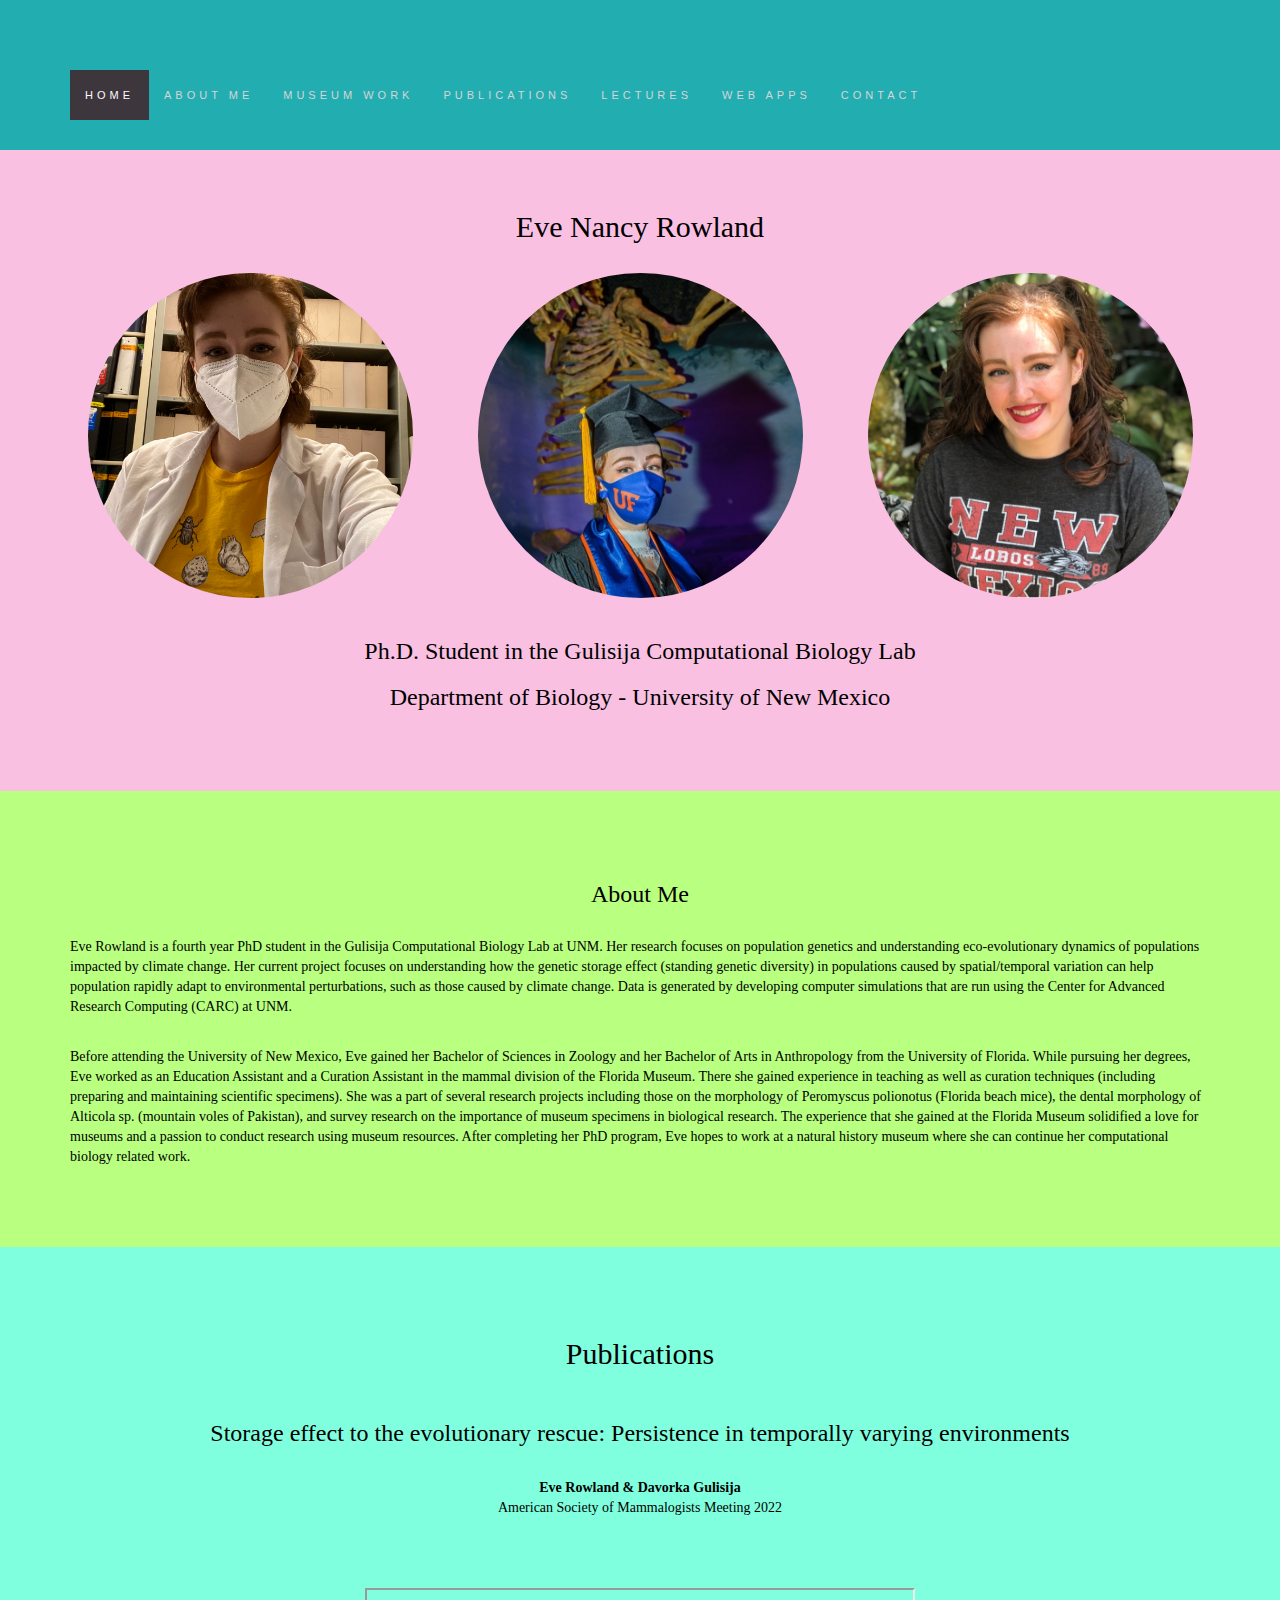
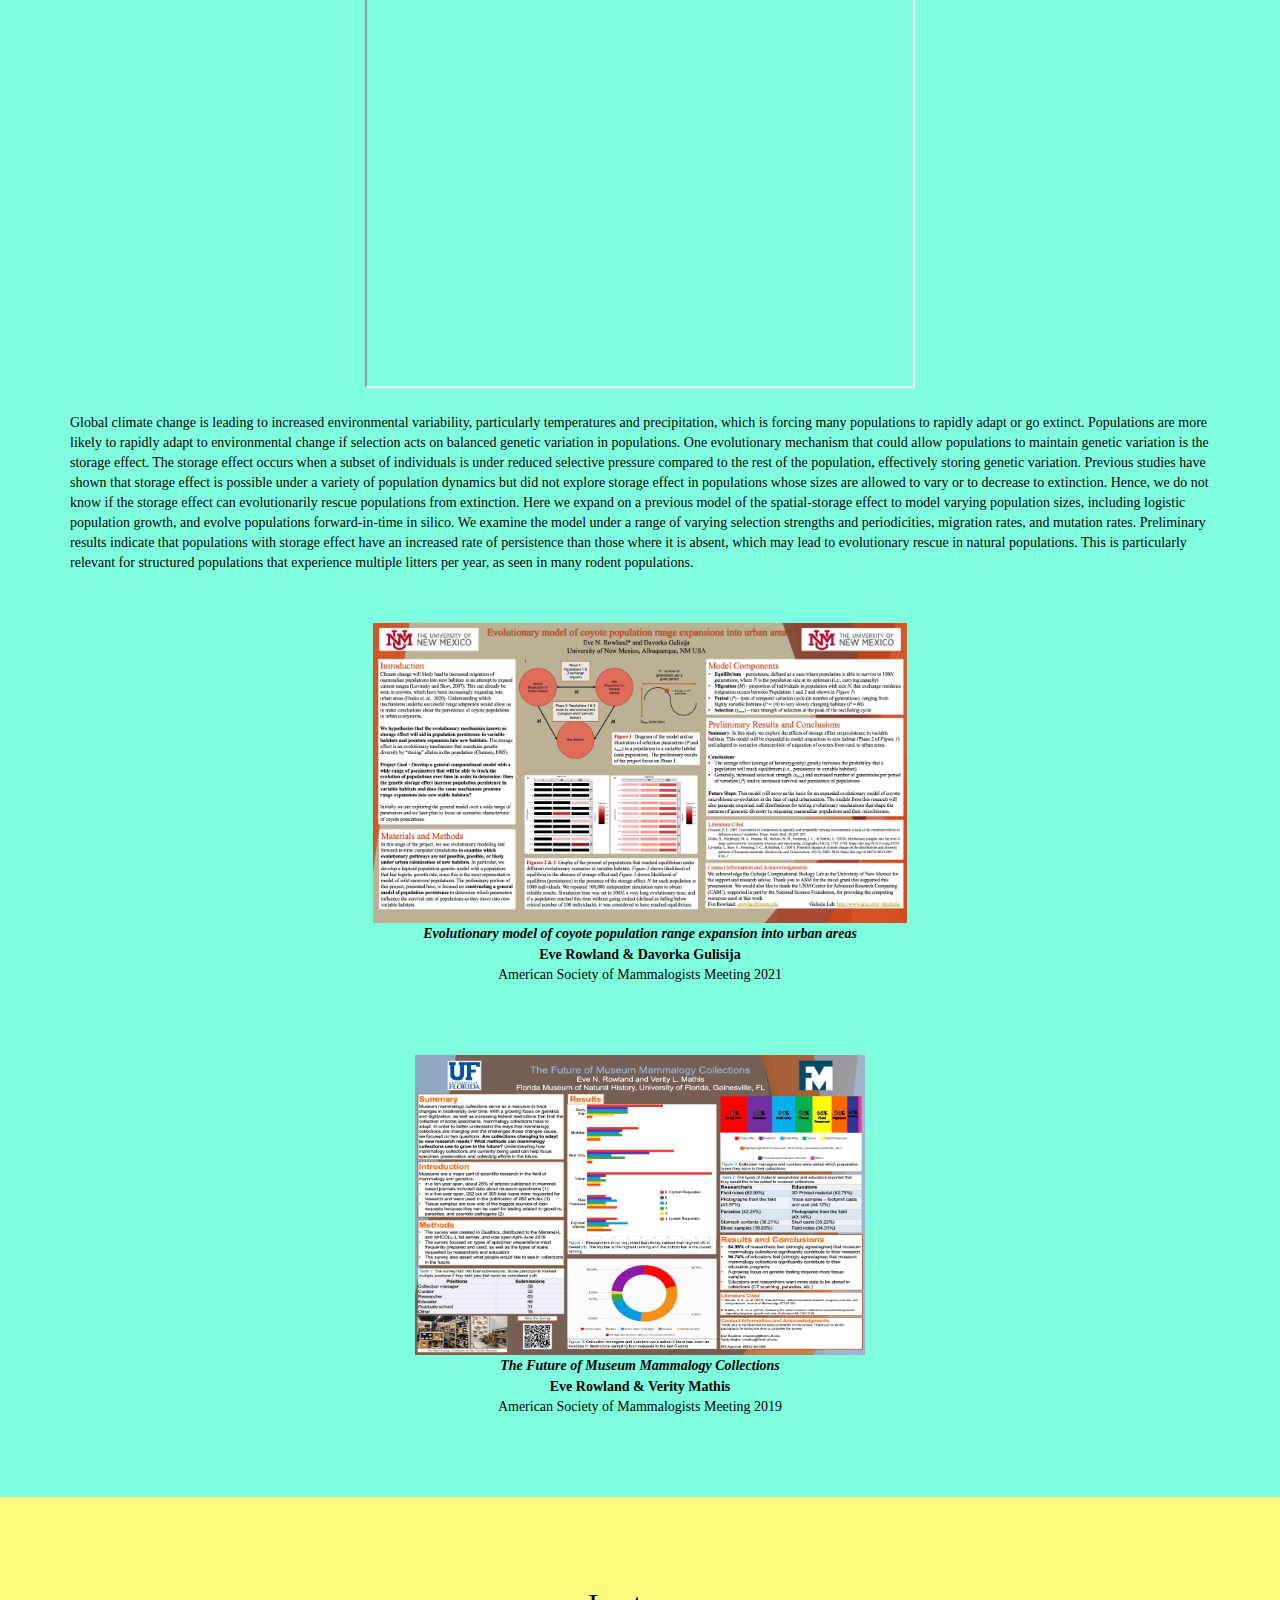
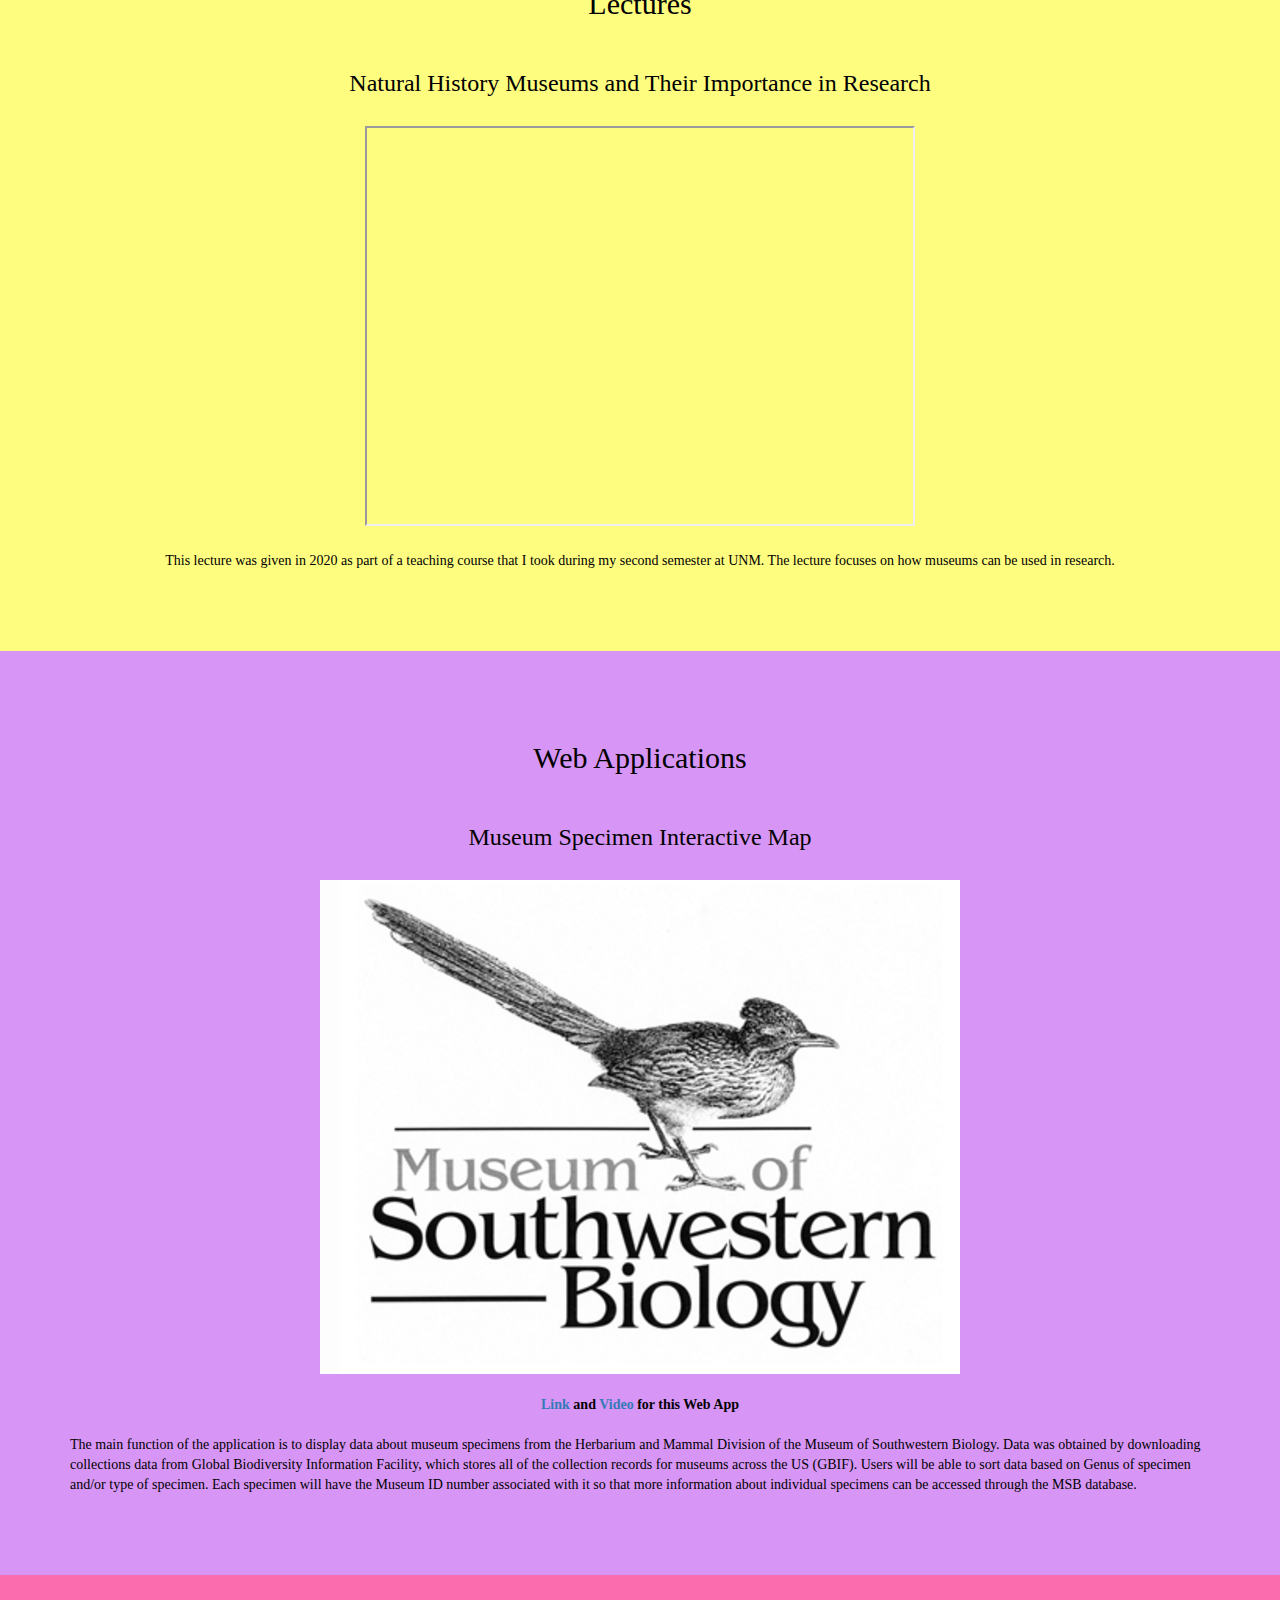
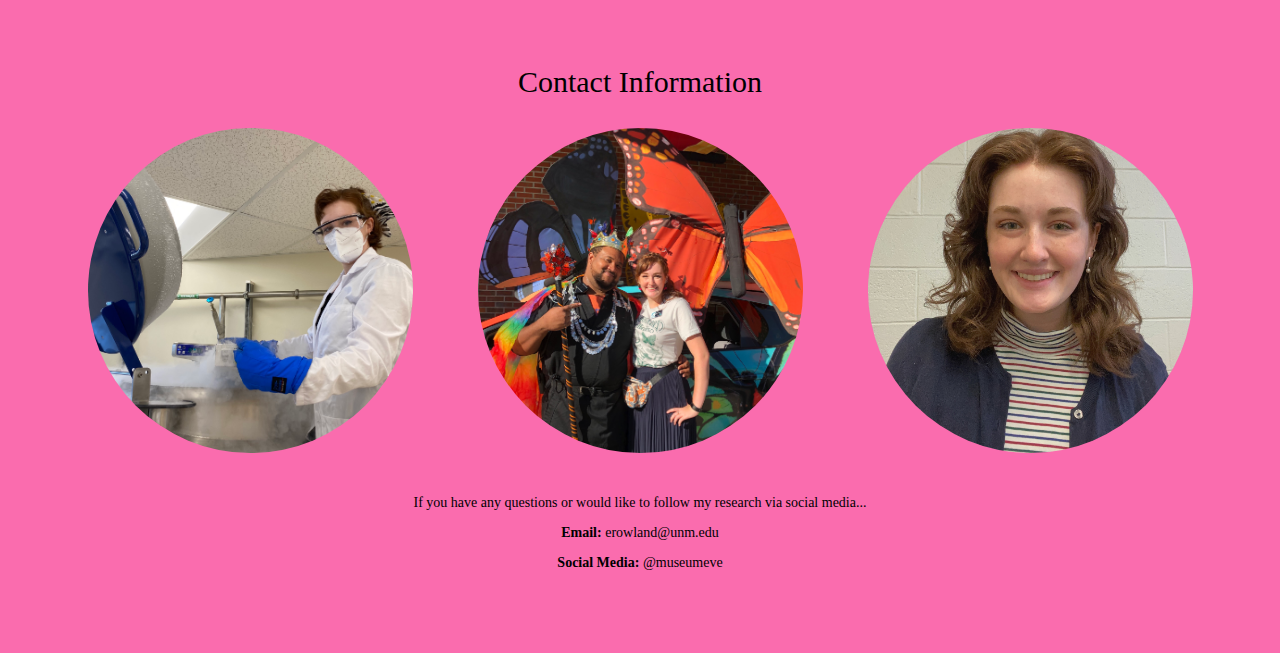
<file: index.html>
<!DOCTYPE html>
<html lang="en">

<head>
    <title>Eve Rowland - Personal Website</title>
    <meta charset="utf-8">

    <!--Need to download these and include in the downloaded folders-->
    <meta name="viewport" content="width=device-width, initial-scale=1">
    <link rel="stylesheet" href="JS_CSS_downloaded_libraries/JS_CSS_downloaded_libraries:3.4.1_bootstrap.css">
    <script src="JS_CSS_downloaded_libraries/JS_CSS_downloaded_libraries:3.5.1:jquery.min.js"></script>
    <script src="JS_CSS_downloaded_libraries/JS_CSS_downloaded_libraries:3.4.1:js:bootstrap.min.js"></script>

    <link rel="stylesheet" href="myCSS_styleFiles/PersonalWebsite.css" />
    <script src="myJS_scripts/PersonalWebsite.js"></script>

</head>


<body id="myPage" data-spy="scroll" data-target=".navbar" data-offset="50">
    <!--Navigation Bar-->
    <nav class="navbar navbar-default navbar-fixed-top">
        <div class="container-fluid">
            <div class="navbar-header">
                <button type="button" class="navbar-toggle" data-toggle="collapse" data-target="#myNavbar">
                    <span class="icon-bar"></span>
                    <span class="icon-bar"></span>
                    <span class="icon-bar"></span>
                </button>
            </div>
            <div class="collapse navbar-collapse" id="myNavbar">
                <ul class="nav navbar-nav navbar-left">
                    <li><a href="#home">HOME</a></li>
                    <li><a href="#about">ABOUT ME</a></li>
                    <li><a href="#myCarousel">MUSEUM WORK</a></li>
                    <li><a href="#publications">PUBLICATIONS</a></li>
                    <li><a href="#lectures">LECTURES</a></li>
                    <li><a href="#webApp">WEB APPS</a></li>
                    <li><a href="#contact">CONTACT</a></li>
                </ul>
            </div>
        </div>
    </nav>

    <!--Introductory Section of Web Page-->
    <div id="home" class="container-fluid bg-1 text-center">
        <br>
        <br>
        <br>
        <br>
        <br>
        <br>
        <h2>Eve Nancy Rowland</h2>
        <br>
        <div class="row">
            <div class="col-sm-4">
                <img src="images/lab3.jpeg" class="img-circle" alt="Lab photo" style="width:325px;height:325px;">
            </div>
            <div class="col-sm-4">
                <img src="images/graduate1.jpg" class="img-circle" alt="Graduation" style="width:325px;height:325px;">
            </div>
            <div class="col-sm-4">
                <img src="images/headshot4.jpg" class="img-circle" alt="Headshot" style="width:325px;height:325px;">
            </div>
        </div><br>
        <h3>Ph.D. Student in the Gulisija Computational Biology Lab</h3>
        <h3>Department of Biology - University of New Mexico</h3>
    </div>

    <!--About Me Section-->
    <div id="about" class="container-fluid bg-2 text-center">
        <h3>About Me</h3>
        <br>
        <p style="text-align: left;">Eve Rowland is a fourth year PhD student in the Gulisija Computational Biology Lab
            at UNM. Her research focuses on population genetics and understanding eco-evolutionary dynamics of
            populations impacted by climate change. Her current project focuses on understanding how the genetic storage
            effect (standing genetic diversity) in populations caused by spatial/temporal variation can help population
            rapidly adapt to environmental perturbations, such as those caused by climate change. Data is generated by
            developing computer simulations that are run using the Center for Advanced Research Computing (CARC) at UNM.
        </p>
        <br>
        <p style="text-align: left;">Before attending the University of New Mexico, Eve gained her Bachelor of Sciences
            in Zoology and her Bachelor of Arts in Anthropology from the University of Florida. While pursuing her
            degrees, Eve worked as an Education Assistant and a Curation Assistant in the mammal division of the Florida
            Museum. There she gained experience in teaching as well as curation techniques (including preparing and
            maintaining scientific specimens). She was a part of several research projects including those on the
            morphology of Peromyscus polionotus (Florida beach mice), the dental morphology of Alticola sp. (mountain
            voles of Pakistan), and survey research on the importance of museum specimens in biological research. The
            experience that she gained at the Florida Museum solidified a love for museums and a passion to conduct
            research using museum resources. After completing her PhD program, Eve hopes to work at a natural history
            museum where she can continue her computational biology related work.</p>
    </div>

    <!--Publication and Posters-->
    <div id="publications" class="container-fluid bg-3 text-center">
        <h2>Publications</h2>
        <br>
        <h3>Storage effect to the evolutionary rescue: Persistence in temporally varying environments</h3>
        <br>
        <b>Eve Rowland & Davorka Gulisija</b>
        <p>American Society of Mammalogists Meeting 2022</p>
        <br>
        <br>
        <br>
        <iframe width="550" height="400" src="https://www.youtube.com/embed/PPzVFRNOhlE"></iframe>
        <br>
        <br>
        <p style="text-align: left;">Global climate change is leading to increased environmental variability,
            particularly temperatures and precipitation, which is forcing many populations to rapidly adapt or go
            extinct. Populations are more likely to rapidly adapt to environmental change if selection acts on balanced
            genetic variation in populations. One evolutionary mechanism that could allow populations to maintain
            genetic variation is the storage effect. The storage effect occurs when a subset of individuals is under
            reduced selective pressure compared to the rest of the population, effectively storing genetic variation.
            Previous studies have shown that storage effect is possible under a variety of population dynamics but did
            not explore storage effect in populations whose sizes are allowed to vary or to decrease to extinction.
            Hence, we do not know if the storage effect can evolutionarily rescue populations from extinction. Here we
            expand on a previous model of the spatial-storage effect to model varying population sizes, including
            logistic population growth, and evolve populations forward-in-time in silico. We examine the model under a
            range of varying selection strengths and periodicities, migration rates, and mutation rates. Preliminary
            results indicate that populations with storage effect have an increased rate of persistence than those where
            it is absent, which may lead to evolutionary rescue in natural populations. This is particularly relevant
            for structured populations that experience multiple litters per year, as seen in many rodent populations.
        </p>
        <br>
        <br>
        <img src="images/poster2.jpg" alt="ASM Poster 2021" style="width:534px;height:300px;">
        <br>
        <b><i>Evolutionary model of coyote population range expansion into urban areas</b></i>
        <br>
        <b>Eve Rowland & Davorka Gulisija</b>
        <p>American Society of Mammalogists Meeting 2021</p>
        <br>
        <br>
        <br>
        <img src="images/poster1.jpg" alt="ASM Poster 2019" style="width:450px;height:300px;">
        <br>
        <b><i>The Future of Museum Mammalogy Collections</b></i>
        <br>
        <b>Eve Rowland & Verity Mathis</b>
        <p>American Society of Mammalogists Meeting 2019</p>
    </div>

    <!--Example Lectures and Talks-->
    <div id="lectures" class="container-fluid bg-4 text-center">
        <h2>Lectures</h2>
        <br>
        <h3>Natural History Museums and Their Importance in Research</h3>
        <br>
        <iframe width="550" height="400" src="https://www.youtube.com/embed/NGETh97RkaQ"></iframe>
        <br>
        <br>
        <p>This lecture was given in 2020 as part of a teaching course that I took during my second semester at UNM. The
            lecture focuses on how museums can be used in research. </p>
    </div>

    <!--Web Application-->
    <div id="webApp" class="container-fluid bg-5 text-center">
        <h2>Web Applications</h2>
        <br>
        <h3>Museum Specimen Interactive Map</h3>
        <br>
        <img src="images/msbLogo.png" alt="MSB Logo" style="width:640px;height:494px;">
        <br>
        <br>
        <b><a href="/MyWebApp/index.html">Link </a> and <a href="https://www.youtube.com/watch?v=MN-iFgIKtEE">Video </a> for this Web App</b>
        <br>
        <br>
        <p style="text-align: left;">The main function of the application is to display data about museum specimens from
            the Herbarium and Mammal Division of the Museum of Southwestern Biology. Data was obtained by downloading
            collections data from Global Biodiversity Information Facility, which stores all of the collection records
            for museums across the US (GBIF). Users will be able to sort data based on Genus of specimen and/or type of
            specimen. Each specimen will have the Museum ID number associated with it so that more information about
            individual specimens can be accessed through the MSB database. </p>
    </div>

    <!--Contact Information-->
    <div id="contact" class="container-fluid bg-6 text-center">
        <h2>Contact Information</h2>
        <br>
        <div class="row">
            <div class="col-sm-4">
                <img src="images/lab1.jpeg" class="img-circle" alt="Lab photo" style="width:325px;height:325px;">
            </div>
            <div class="col-sm-4">
                <img src="images/museum4.jpeg" class="img-circle" alt="Butterfly Fest"
                    style="width:325px;height:325px;">
            </div>
            <div class="col-sm-4">
                <img src="images/headshot2.JPG" class="img-circle" alt="Headshot" style="width:325px;height:325px;">
            </div>
        </div><br>
        <br>
        <p>If you have any questions or would like to follow my research via social media...</p>
        <b>
            <p>Email:
        </b> erowland@unm.edu</p>
        <b>
            <p>Social Media:
        </b> @museumeve</p>

    </div>



</body>

</html>
</file>
<file: myCSS_styleFiles/PersonalWebsite.css>
body {
    overflow-x: hidden;
    font-family: 'Roboto Slab', 'Helvetica Neue', Helvetica, Arial, sans-serif;
}
h1, h2, h3, p, i, b {
    font-family: Georgia, 'Times New Roman', Times, serif;
 }
.bg-1 {
    background-color: #fac0e2;
    color: #000000;
}
.bg-2 {
  background-color: #b9ff80;
  color: #000000;
}
.bg-3 {
  background-color: #80ffdf;
  color: #000000;
}
.bg-4 {
  background-color: #fffd80;
  color: #000000;
}
.bg-5 {
  background-color: #d796f5;
  color: #000000;
}
.bg-6 {
  background-color: #fa6cae;
  color: #000000;
}
.container-fluid {
    padding-top: 70px;
    padding-bottom: 70px;
    padding-right: 70px;
    padding-left: 70px;
}

/* Navigation Bar Style */
.navbar {
    margin-bottom: 0;
    background-color: #0aacac;
    border: 0;
    font-size: 11px !important;
    letter-spacing: 4px;
    opacity: 0.9;
    height: 150px;
  }
  
  /* Add a gray color to all navbar links */
  .navbar li a, .navbar .navbar-brand {
    color: #d5d5d5 !important;
  }
  
  /* On hover, the links will turn white */
  .navbar-nav li a:hover {
    color: #fff !important;
  }
  
  /* The active link */
  .navbar-nav li.active a {
    color: #fff !important;
    background-color:#29292c !important;
  }
  
  /* Remove border color from the collapsible button */
  .navbar-default .navbar-toggle {
    border-color: transparent;
  }
  
  /* Dropdown */
  .open .dropdown-toggle {
    color: #fff ;
    background-color: #555 !important;
  }
  
  /* Dropdown links */
  .dropdown-menu li a {
    color: #000 !important;
  }
  
  /* On hover, the dropdown links will turn red */
  .dropdown-menu li a:hover {
    background-color: red !important;
  }
</file>
